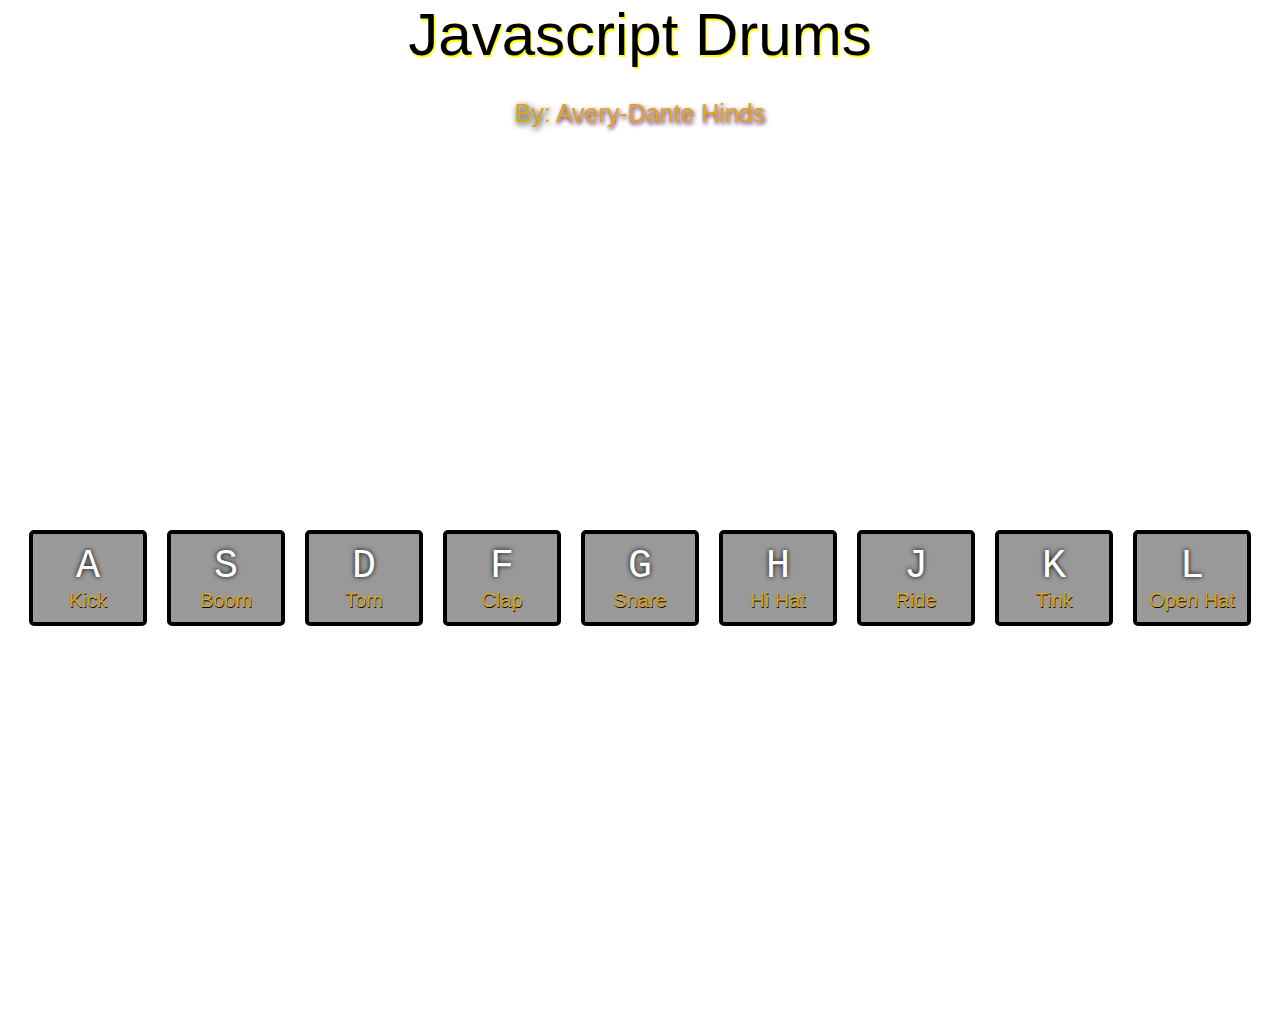
<file: Day-1-JS-Drum-Kit/index.html>
<!DOCTYPE html>
<html lang="en">

<head>
    <meta charset="UTF-8">
    <meta name="viewport" content="width=device-width, initial-scale=1.0">
    <meta http-equiv="X-UA-Compatible" content="ie=edge">
    <link rel="stylesheet" href="styles/style.css">
    <title>Vega's Drum Kit</title>
</head>

<body>
    <header>
        Javascript Drums
    </header>
    <div class="portfolio">
        By: <a href="https://www.averydante.com"> Avery-Dante Hinds</a>
    </div>
    <div class='keys'>
        <div data-key="65" class="key">
            <kbd>A</kbd>

            <span>Kick</span>
        </div>
        <div data-key="83" class="key">
            <kbd>S</kbd>
            <span>Boom</span>
        </div>
        <div data-key="68" class="key">
            <kbd>D</kbd>
            <span>Tom</span>
        </div>
        <div data-key="70" class="key">
            <kbd>F</kbd>
            <span>Clap</span>
        </div>
        <div data-key="71" class="key">
            <kbd>G</kbd>
            <span>Snare</span>
        </div>
        <div data-key="72" class="key">
            <kbd>H</kbd>
            <span>Hi Hat</span>
        </div>
        <div data-key="74" class="key">
            <kbd>J</kbd>
            <span>Ride</span>
        </div>
        <div data-key="75" class="key">
            <kbd>K</kbd>
            <span>Tink</span>
        </div>
        <div data-key="76" class="key">
            <kbd>L</kbd>
            <span>Open Hat</span>
        </div>
    </div>
   
    <audio data-key="65" src="sounds/kick.wav"></audio>
    <audio data-key="83" src="sounds/boom.wav"></audio>
    <audio data-key="68" src="sounds/tom.wav"></audio>
    <audio data-key="70" src="sounds/clap.wav"></audio>
    <audio data-key="71" src="sounds/snare.wav"></audio>
    <audio data-key="72" src="sounds/hihat.wav"></audio>
    <audio data-key="74" src="sounds/ride.wav"></audio>
    <audio data-key="75" src="sounds/tink.wav"></audio>
    <audio data-key="76" src="sounds/openhat.wav"></audio>
    <script>
        function playSound(e) {
                const audio = document.querySelector(`audio[data-key="${e.keyCode}"]`);
                const key = document.querySelector(`.key[data-key="${e.keyCode}"]`); // links the key that you pressed with the actual div int the html/dom 
                console.log(audio);
                console.log(key);
                if (!audio) return; // stops function from runnig 
                audio.currentTime = 0; // restarts th esound from zero
                audio.play(); // plays audio element 
                key.classList.add('playing'); // addds playing transformation from CSS 

            };
        function removeTransition(e) {
            if (e.propertyName !== 'transform') return; // skips if not transform, theres are many tranisitons going on 
            this.classList.remove('playing');
        } ;

        const keys = document.querySelectorAll('.key');
        keys.forEach(key => key.addEventListener('transitionend', removeTransition));
        window.addEventListener('keydown', playSound);
    </script>
</body>

</html>
</file>
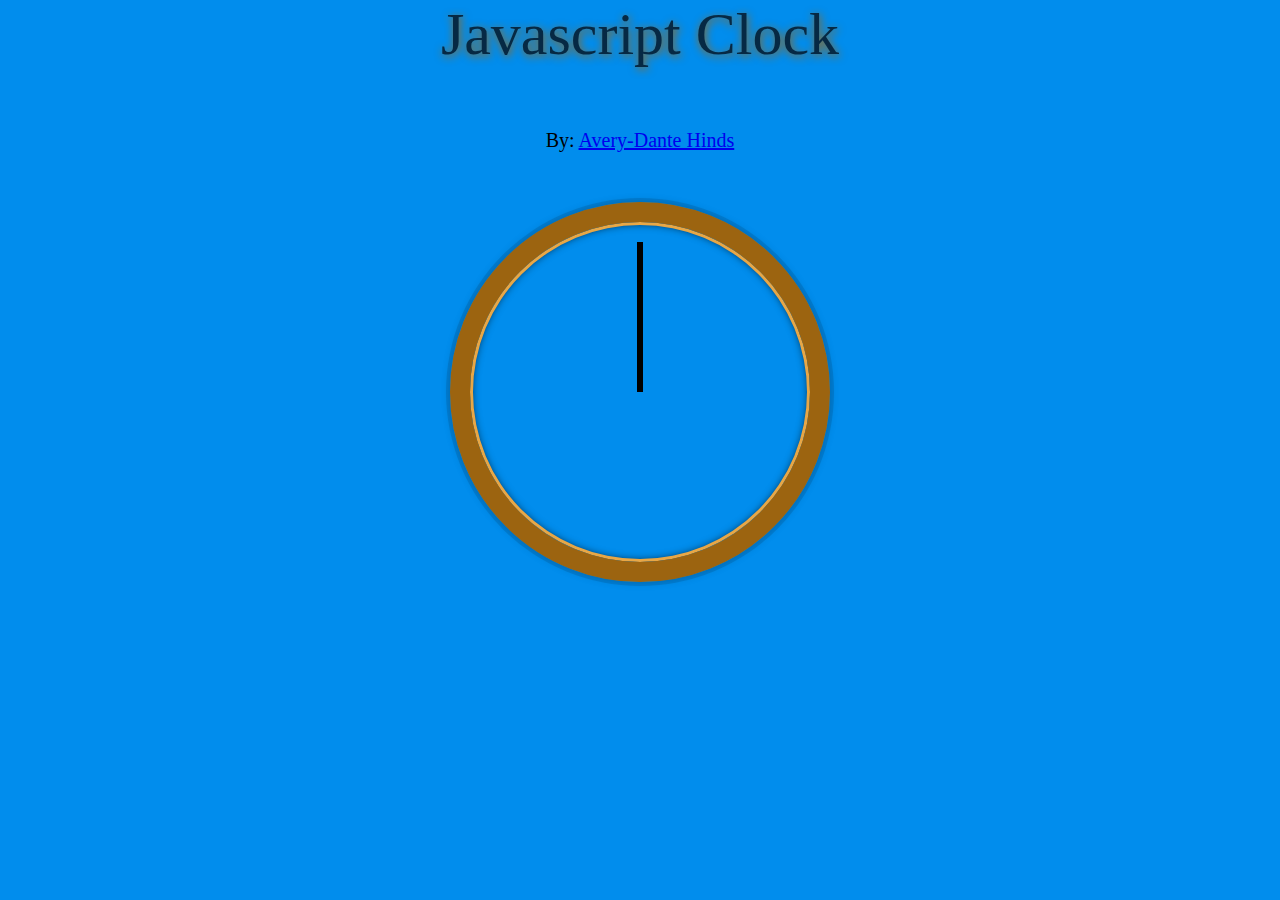
<file: Day-2-CSS-JS-Clock/index.html>
<!DOCTYPE html>
<html lang="en">
<head>
    <meta charset="UTF-8">
    <meta name="viewport" content="width=device-width, initial-scale=1.0">
    <meta http-equiv="X-UA-Compatible" content="ie=edge">
    <title>CSS and JS Clock </title>
</head>
<body>
    
    <header>
        Javascript Clock 
    </header>
    <div>
        By: 
        <a href="https://www,averydante.com">
            Avery-Dante Hinds
        </a>
    </div>
    <div class="clock">
        <div class="clock-face">
            <!-- !this is The Hour Hand -->
            <div class="hand hour-hand" ></div> 

            <!-- !THis is the Minute Hand -->
            <div class="hand minute-hand" ></div>

            <!-- !This is the Second Hand -->
            <div class="hand second-hand" ></div>

        </div>
    </div>

    <style>
    html {
      background: #018DED url(https://proxy.duckduckgo.com/iu/?u=http%3A%2F%2Fweneedfun.com%2Fwp-content%2Fuploads%2F2016%2F02%2FWater-Picture-1.jpg&f=1);
      background-size: cover;
      background-repeat: no-repeat;
      font-family: 'helvetica neue';
      text-align: center;
      font-size: 10px;
      
    }
    body {
      margin: 0;
      font-size: 2rem;
      display: flex;
      flex: 1;
      min-height: 100vh;
      align-items: center;
      flex-direction: column;
    }
    header {
        padding: 0 1em 1em 1em;
        color: rgb(6, 41, 68);
        font-size: 3em;
        text-shadow:#9C6410 1px 2px 9px; 
    }
    .clock {
      width: 30rem;
      height: 30rem;
      border: 20px solid #9C6410;
      border-radius: 50%;
      margin: 50px auto;
      position: relative;
      padding: 2rem;
      box-shadow:
        0 0 0 4px rgba(0,0,0,0.1),
        inset 0 0 0 3px #E8A746,
        inset 0 0 10px black,
        0 0 10px rgba(0,0,0,0.2);
    }
    .clock-face {
      position: relative;
      width: 100%;
      height: 100%;
      transform: translateY(-3px); /* account for the height of the clock hands */
    }
    .hand {
      width: 50%;
      height: 6px;
      background: black;
      position: absolute;
      top: 50%;
      transform-origin: 100%;
      transform: rotate(90deg);
      transition: all 0.05s;
      transition-timing-function: cubic-bezier(0.1, 2.7, 0.58, 1.0);
    }
    </style>



    <script>
        const secondHand = document.querySelector('.second-hand');
        const minuteHand = document.querySelector('.minute-hand');
        const hourHand = document.querySelector('.hour-hand');

        function setDate() {

            const thisMoment = new Date; //fecthing the whole time and date object 
            const seconds = thisMoment.getSeconds(); //creating variable for and fetching seconds fromm date
            const minutes = thisMoment.getMinutes(); // " ... "
            const hours = thisMoment.getHours();    // " ... "
            const time = (hours + ":" + minutes + ":" + seconds);
            const secondsDegrees = ((seconds / 60) * 360) + 90;
            const minutesDegrees = ((minutes / 60) * 360) + 90;
            const hoursDegrees = ((hours / 12 ) * 360) + 90;
            secondHand.style.transform = `rotate(${secondsDegrees}deg)`;
            minuteHand.style.transform = `rotate(${minutesDegrees}deg)`;
            hourHand.style.transform = `rotate(${hoursDegrees}deg)`;

            console.log('current time', time);


            
            
          
            
        };
        setInterval( setDate, 1000);
    </script>

</body>
</html>
</file>
<file: Day-1-JS-Drum-Kit/styles/style.css>
html {
    font-size: 10px;
    background: url(https://proxy.duckduckgo.com/iu/?u=https%3A%2F%2Fs-media-cache-ak0.pinimg.com%2Foriginals%2F87%2Ff7%2Fa6%2F87f7a6bc056deab36e66acb37f48e68e.jpg&f=1) bottom center;
    background-size: cover;
    
    
}

body, html {
    margin: 0;
    padding: 0;
    font-family: 'Segoe UI', Tahoma, Geneva, Verdana, sans-serif;
    display: flex;
    flex-direction: column;
    align-content: center;
    justify-content: center;
    



}
header{
    font-size: 6em;
    color: black;
    display: flex;
    align-content: center;
    justify-content: center;
    text-shadow: yellow 1px 2px;
}
 .keys{
    display: flex;
    flex: 1;
    min-height: 100vh;
    align-items: center;
    justify-content: center;
}
.key{
    border: .4rem solid black;
    border-radius: .5rem;
    margin: 1rem;
    font-size: 1.5rem;
    padding: 1rem .5rem;
    transition: all .07s ease;
    width: 10rem;
    text-align: center;
    color: white;
    background: rgba(0,0,0,0.4);
    text-shadow: 0 0 .5rem black;
}

.playing {
  transform: scale(1.1);
  border-color: #ffc600;
  box-shadow: 0 0 1rem #ffc600;
}
kbd {
  display: block;
  font-size: 4rem;
}
.sound {
  font-size: 1.2rem;
  text-transform: uppercase;
  letter-spacing: .1rem;
  color: #ffc600;
}
.portfolio {
    font-size: 2.5em;
    display: flex;
    align-content: center;
    justify-content: center;
    padding-top: 30px;
    flex: 2;
    color: goldenrod;
    text-shadow: black 1px 2px 6px;
}
a {
    color: goldenrod;
    text-shadow: rgb(78, 4, 78) 1px 2px 4px;
    text-decoration: none;
    padding-left: 5px;
}
span {
    padding: 5px;
    color: goldenrod;
    text-shadow:black .5px .5px ;
    font-size: 20px;
}
</file>
